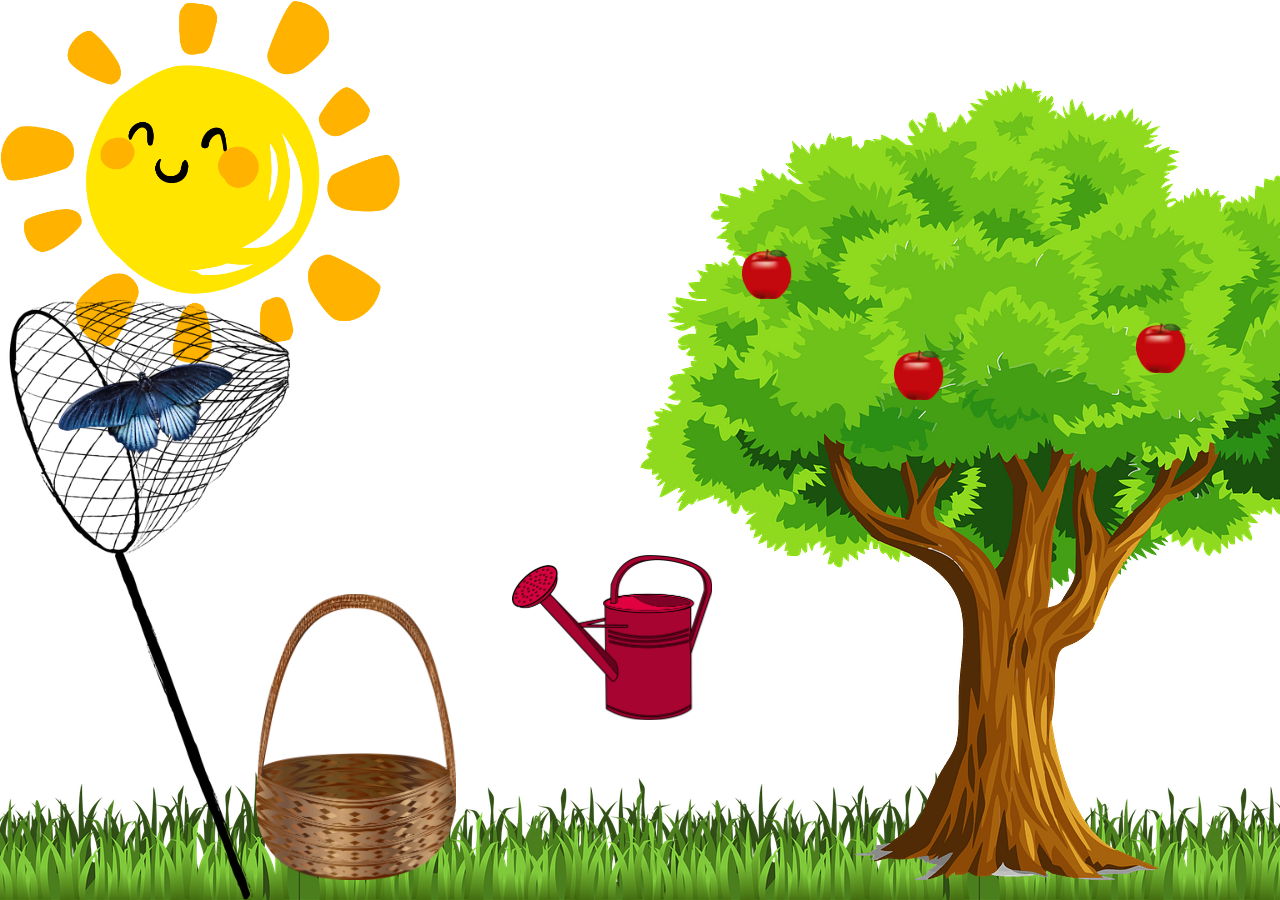
<file: The Secret Garden - Template/index.html>
<!DOCTYPE html>
<html lang="en">
<head>
    <meta charset="utf-8">
    <title>The Secret Garden</title>
    <link href="css/styles.css" type="text/css" rel="stylesheet" />
</head>

<body>
<div id="daynnight">
    <img src="images/sun.png" class="active" />
    <img src="images/moon.png" />
</div>
<img src="images/butterfly.png" id="butterfly" alt="butterfly">
<img src="images/net.png" id="net" alt="net">
<img src="images/tree.png" id="tree" alt="tree">
<img src="images/wateringcan.png" id="wateringcan" alt="wateringcan">
<img src="images/waterdrop.png" class="waterdrop1" alt="waterdrop">
<img src="images/waterdrop.png" class="waterdrop2" alt="waterdrop">
<img src="images/waterdrop.png" class="waterdrop3" alt="waterdrop">

<img src="images/apple.png" class="apple" id="apple1" alt="apple">
<img src="images/apple.png" class="apple" id="apple2" alt="apple">
<img src="images/apple.png" class="apple" id="apple3" alt="apple">
<img src="images/basket.png" class="basket" alt="basket">
<img src="images/basketfront.png" class="basket" id="basketfront" alt="basketfront">
<script src="js/jquery-3.5.1.min.js"></script>
<script src="js/script.js"></script>
</body>

</html>
</file>
<file: The Secret Garden - Template/css/styles.css>
html,
body {
    height: 100%;
}
#grass {
    position: absolute;
    left: 0px;
    right: 0px;
    bottom: 0px;
    width: 100%;
    height: 139px;
    background: transparent url(../images/grass.png) repeat-x bottom center;
    z-index: 3;
}

#night {
    background-color: #000;
    z-index: 4;
    opacity: 0.8;
}

#daynnight {
    position: relative;
    width: 400px;
    height: 300px;
}

#daynnight img {
    display: none;
    position: absolute;
    top: -400;
    left: -300;
    width: 400px;

}

#daynnight img.active {
    display: block;
}

#butterfly {
    height: 200px;
    width: auto;
    position: absolute;
    z-index: 2;
}


#wateringcan {
    width: 200px;
    position: fixed;
    bottom: 20%;
    left: 40%;
}

.rotate {
    transform: rotate(-45deg);
}

.waterdrop1 {
    width: 20px;
    position: relative;
    display: none;
}

.waterdrop2 {
    width: 20px;
    position: relative;
    display: none;
}

.waterdrop3 {
    width: 20px;
    position: relative;
    display: none;
}

#net {
    height: 600px;
    width: auto;
    position: absolute;
}

.apple {
    height: 50px;
    width: auto;
    position: absolute;
}

#tree {
    position: fixed;
    bottom: 20px;
    left: 50%;
}

.basket {
    width: 200px;
    position: fixed;
    bottom: 20px;
    left: 20%;
}


body {
    margin: 0px;
    background-image: url("../images/grass.png");
    background-attachment: fixed;
    background-repeat: repeat-x;
    background-position: bottom;
    overflow: hidden;
}
</file>
